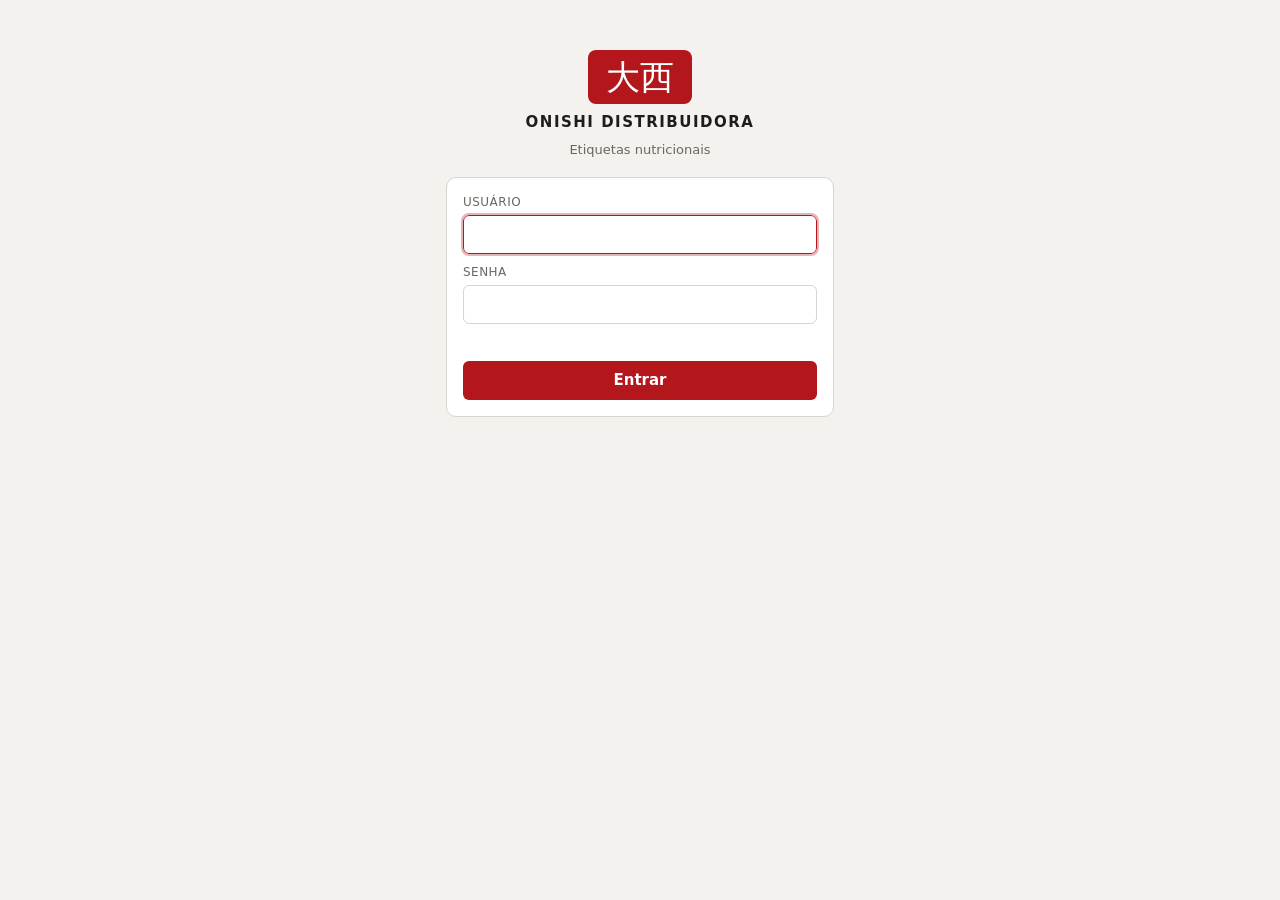
<file: index.html>
<!doctype html>
<html lang="pt-BR">
<head>
<meta charset="utf-8">
<meta name="viewport" content="width=device-width, initial-scale=1">
<title>Etiquetas Onishi</title>
<link rel="stylesheet" href="comum.css">
</head>
<body>
<div class="centro">
  <div class="logo-login"><span class="kanji">大西</span><div>ONISHI DISTRIBUIDORA</div><div class="mudo" style="font-weight:400;letter-spacing:0">Etiquetas nutricionais</div></div>

  <div id="login" class="card" style="display:none">
    <form id="f-login">
      <div class="campo"><label>Usuário</label><input id="l-login" autocomplete="username" autocapitalize="off" required></div>
      <div class="campo" style="margin-top:10px"><label>Senha</label><input id="l-senha" type="password" autocomplete="current-password" required></div>
      <div id="l-aviso" class="aviso"></div>
      <button class="btn" style="width:100%">Entrar</button>
    </form>
  </div>

  <div id="menu" style="display:none">
    <p class="mudo" id="m-quem"></p>
    <div class="menu" id="m-links"></div>
    <p style="margin-top:16px"><button class="lnk" onclick="sair()">sair</button> · <button class="lnk" onclick="abrirSenha()">trocar minha senha</button></p>
  </div>

  <div id="senha" class="card" style="display:none">
    <h2 style="margin-top:0;font-size:18px">Trocar senha</h2>
    <p class="mudo" id="s-motivo"></p>
    <form id="f-senha">
      <div class="campo"><label>Senha atual</label><input id="s-atual" type="password" required></div>
      <div class="campo" style="margin-top:10px"><label>Nova senha (mín. 6)</label><input id="s-nova" type="password" required minlength="6"></div>
      <div class="campo" style="margin-top:10px"><label>Repita a nova senha</label><input id="s-nova2" type="password" required></div>
      <div id="s-aviso" class="aviso"></div>
      <button class="btn" style="width:100%">Salvar nova senha</button>
    </form>
  </div>
</div>
<script src="comum.js"></script>
<script>
const q = new URLSearchParams(location.search);
const $ = (id) => document.getElementById(id);
const TELAS = [
  ["lotes.html", "Lotes e impressão", "Gerar lote, escolher a quantidade e imprimir as etiquetas", ["producao"]],
  ["produtos.html", "Fichas nutricionais", "Cadastrar produtos e os valores por 100 g (porção e %VD são calculados)", ["nutricao", "producao"]],
  ["usuarios.html", "Usuários", "Criar acessos, definir perfis e senhas", []],
];
function mostrar(id) { ["login", "menu", "senha"].forEach((x) => $(x).style.display = x === id ? "" : "none"); }
function montarMenu() {
  const s = sessao(); const u = s.usuario;
  $("m-quem").textContent = "Olá, " + u.nome + " (" + u.perfil_nome + ")";
  $("m-links").innerHTML = TELAS.filter(([, , , p]) => u.perfil === "admin" || p.includes(u.perfil))
    .map(([h, t, d]) => `<a href="${h}"><b>${t}</b><span class="mudo">${d}</span></a>`).join("");
  mostrar("menu");
}
function abrirSenha(motivo) { $("s-motivo").textContent = motivo || ""; mostrar("senha"); $("s-atual").focus(); }
async function inicio() {
  const s = sessao();
  if (q.get("expirou")) aviso($("l-aviso"), "Sua sessão expirou. Entre de novo.", "erro");
  if (!s) { mostrar("login"); $("l-login").focus(); return; }
  try { const d = await api("/eu"); s.usuario = d.usuario; guardarSessao(s); } catch (_) { guardarSessao(null); mostrar("login"); return; }
  if (s.usuario.trocar_senha) return abrirSenha("Primeiro acesso: escolha sua própria senha para continuar.");
  const volta = q.get("volta");
  if (volta && /^[a-z]+\.html/.test(volta)) { location.href = volta; return; }
  montarMenu();
}
$("f-login").onsubmit = async (e) => {
  e.preventDefault(); aviso($("l-aviso"), "");
  try {
    const d = await api("/login", { login: $("l-login").value, senha: $("l-senha").value });
    guardarSessao({ token: d.token, usuario: d.usuario });
    inicio();
  } catch (err) { aviso($("l-aviso"), err.message, "erro"); }
};
$("f-senha").onsubmit = async (e) => {
  e.preventDefault(); aviso($("s-aviso"), "");
  if ($("s-nova").value !== $("s-nova2").value) return aviso($("s-aviso"), "As senhas não conferem.", "erro");
  try {
    await api("/senha", { atual: $("s-atual").value, nova: $("s-nova").value });
    const s = sessao(); s.usuario.trocar_senha = false; guardarSessao(s);
    $("f-senha").reset(); montarMenu();
  } catch (err) { aviso($("s-aviso"), err.message, "erro"); }
};
inicio();
</script>
</body>
</html>
</file>
<file: comum.css>
/* Etiquetas nutricionais — Onishi Distribuidora (vermelho e branco) */
:root { --verm: #b3161b; --verm2: #8f1014; --cinza: #f4f2ef; --borda: #d9d4cd; --texto: #1f1d1b; --mudo: #6b665f; --ok: #1f7a3a; --erro: #b3161b; }
* { box-sizing: border-box; }
html, body { margin: 0; background: var(--cinza); color: var(--texto); font: 15px/1.4 system-ui, -apple-system, "Segoe UI", Roboto, Arial, sans-serif; }
a { color: var(--verm); }
button, input, select, textarea { font: inherit; }
.cab { background: var(--verm); color: #fff; }
.cab-in { max-width: 1100px; margin: 0 auto; padding: 10px 16px; display: flex; align-items: center; gap: 18px; flex-wrap: wrap; }
.marca { color: #fff; text-decoration: none; font-weight: 800; letter-spacing: .06em; display: flex; align-items: center; gap: 8px; }
.marca .kanji { font-size: 22px; font-weight: 400; }
.marca small { font-weight: 400; letter-spacing: 0; opacity: .85; }
.cab nav { display: flex; gap: 4px; flex: 1; }
.cab nav a { color: #fff; text-decoration: none; padding: 6px 12px; border-radius: 6px; opacity: .85; }
.cab nav a.on, .cab nav a:hover { background: rgba(255,255,255,.18); opacity: 1; }
.quem { font-size: 13px; opacity: .9; }
.lnk { background: none; border: 0; color: inherit; text-decoration: underline; cursor: pointer; padding: 0; }
.pag-t { max-width: 1100px; margin: 22px auto 10px; padding: 0 16px; font-size: 22px; }
.wrap { max-width: 1100px; margin: 0 auto 40px; padding: 0 16px; }
.card { background: #fff; border: 1px solid var(--borda); border-radius: 10px; padding: 16px; margin-bottom: 16px; }
.linha { display: flex; gap: 12px; flex-wrap: wrap; align-items: flex-end; }
.campo { display: flex; flex-direction: column; gap: 4px; min-width: 120px; flex: 1; }
.campo label { font-size: 12px; color: var(--mudo); text-transform: uppercase; letter-spacing: .04em; }
.campo input, .campo select, .campo textarea { padding: 8px 10px; border: 1px solid var(--borda); border-radius: 6px; background: #fff; }
.campo input:focus, .campo select:focus { outline: 2px solid #e9b4b6; border-color: var(--verm); }
.campo.curto { flex: 0 0 120px; }
.campo.medio { flex: 0 0 200px; }
.btn { background: var(--verm); color: #fff; border: 0; border-radius: 6px; padding: 9px 16px; cursor: pointer; font-weight: 600; }
.btn:hover { background: var(--verm2); }
.btn:disabled { opacity: .5; cursor: default; }
.btn.sec { background: #fff; color: var(--texto); border: 1px solid var(--borda); }
.btn.peq { padding: 5px 10px; font-size: 13px; font-weight: 500; }
.aviso { margin: 10px 0; padding: 0; min-height: 1.2em; font-size: 14px; }
.aviso.ok { color: var(--ok); }
.aviso.erro { color: var(--erro); font-weight: 600; }
table.lista { width: 100%; border-collapse: collapse; font-size: 14px; }
table.lista th, table.lista td { text-align: left; padding: 8px 8px; border-bottom: 1px solid var(--borda); vertical-align: middle; }
table.lista th { font-size: 12px; text-transform: uppercase; letter-spacing: .04em; color: var(--mudo); }
table.lista tr:hover td { background: #faf7f4; }
table.lista td.num, table.lista th.num { text-align: right; font-variant-numeric: tabular-nums; }
.tag { display: inline-block; font-size: 12px; padding: 2px 8px; border-radius: 999px; background: #eee; color: #444; }
.tag.ok { background: #e2f3e7; color: var(--ok); }
.tag.falta { background: #fbe3e4; color: var(--erro); }
.tag.off { background: #eee; color: #777; }
.busca { width: 100%; padding: 10px 12px; border: 1px solid var(--borda); border-radius: 8px; }
.mudo { color: var(--mudo); font-size: 13px; }
.dois { display: grid; grid-template-columns: 1fr 1fr; gap: 16px; }
@media (max-width: 800px) { .dois { grid-template-columns: 1fr; } .campo.curto, .campo.medio { flex: 1; } }

/* modal */
.modal-fundo { position: fixed; inset: 0; background: rgba(0,0,0,.45); display: none; align-items: flex-start; justify-content: center; padding: 30px 12px; overflow: auto; z-index: 10; }
.modal-fundo.aberto { display: flex; }
.modal { background: #fff; border-radius: 12px; width: 100%; max-width: 980px; padding: 20px; }
.modal h2 { margin: 0 0 12px; font-size: 19px; }
.modal-acoes { display: flex; gap: 10px; justify-content: flex-end; margin-top: 16px; flex-wrap: wrap; }

/* ficha: tabela de digitação com cálculo ao lado */
table.ficha { width: 100%; border-collapse: collapse; font-size: 14px; }
table.ficha th, table.ficha td { padding: 5px 6px; border-bottom: 1px solid var(--borda); }
table.ficha th { font-size: 12px; color: var(--mudo); text-transform: uppercase; text-align: left; }
table.ficha td.calc { text-align: right; font-variant-numeric: tabular-nums; color: var(--mudo); }
table.ficha td.sub { padding-left: 22px; }
table.ficha input { width: 100px; padding: 6px 8px; border: 1px solid var(--borda); border-radius: 6px; text-align: right; }
table.ficha input.falta { border-color: var(--erro); background: #fff5f5; }

/* login / menu */
.centro { max-width: 420px; margin: 50px auto; padding: 0 16px; }
.logo-login { text-align: center; margin-bottom: 18px; }
.logo-login .kanji { display: inline-block; background: var(--verm); color: #fff; font-size: 34px; padding: 10px 18px; border-radius: 8px; line-height: 1; }
.logo-login div { font-weight: 800; letter-spacing: .1em; margin-top: 8px; }
.menu { display: grid; gap: 12px; }
.menu a { display: block; background: #fff; border: 1px solid var(--borda); border-radius: 10px; padding: 16px; text-decoration: none; color: var(--texto); }
.menu a:hover { border-color: var(--verm); }
.menu a b { display: block; color: var(--verm); margin-bottom: 4px; }

/* ---------------------------------------------------- etiqueta 10 × 6 cm --- */
.etq { width: 100mm; height: 60mm; padding: 1.5mm 2.5mm 1.2mm; display: grid;
  grid-template-columns: 14.6mm 1fr 31mm; grid-template-rows: auto auto minmax(0, 1fr) auto;
  grid-template-areas: "logo nome nome" "logo info dir" "tab tab dir" "emp emp emp";
  column-gap: 1.5mm; font-family: Arial, Helvetica, sans-serif; color: #000; background: #fff; overflow: hidden; break-after: page; page-break-after: always; }
/* logo ocupa a altura do nome + caixa da informação nutricional */
.etq .logo { grid-area: logo; width: 14.6mm; height: 14.6mm; object-fit: contain; align-self: start; }
.etq .titulos { grid-area: nome; min-width: 0; text-align: center; }
.etq .t1 { font-weight: bold; font-size: 9pt; line-height: 1.15; white-space: nowrap; overflow: hidden; }
.etq .t2 { font-weight: bold; font-size: 7pt; line-height: 1.15; white-space: nowrap; overflow: hidden; }
.etq .info { grid-area: info; align-self: end; border: .4mm solid #000; padding: .15mm 1mm; font-size: 5.8pt; line-height: 1.08; margin-top: .4mm; }
.etq .info-t { font-weight: bold; text-align: center; font-size: 6.2pt; }
/* tabela nutricional */
.etq .tabela { grid-area: tab; min-width: 0; margin-top: .4mm; margin-right: .5mm; }
.etq table.tab { width: 100%; border-collapse: collapse; font-size: 6pt; line-height: 1; }
.etq table.tab th { font-weight: bold; text-align: right; padding: 0 .6mm .15mm; font-size: 6.4pt; }
.etq table.tab th:first-child { text-align: left; }
.etq table.tab td { padding: 0 .6mm; border-top: .3mm solid #000; text-align: right; white-space: nowrap; font-variant-numeric: tabular-nums; }
.etq table.tab td.rot { text-align: left; }
.etq table.tab tr.sub td { border-top: .15mm solid #000; }
.etq table.tab tr.sub td.rot { padding-left: 2.5mm; }
.etq table.tab tbody tr:last-child td { border-bottom: .4mm solid #000; }
.etq .rodape { font-size: 4.8pt; margin-top: .25mm; }
/* coluna da direita: datas, lote, conservação e o selo embaixo, grande */
.etq .dir { grid-area: dir; display: flex; flex-direction: column; gap: .6mm; min-height: 0; margin-top: .4mm; }
.etq .caixa { border: .4mm solid #000; border-radius: 2.5mm; text-align: center; padding: .35mm 1mm .3mm; line-height: 1.05; }
.etq .cx-t { font-size: 5.3pt; font-weight: bold; }
.etq .cx-v { font-size: 8.5pt; font-weight: bold; }
.etq .cons { margin-top: .6mm; text-align: center; border-top: .4mm dotted #000; border-bottom: .4mm dotted #000; padding: .3mm 0; line-height: 1.2; font-size: 6pt; font-weight: bold; }
.etq .cons-t { font-weight: bold; }
.etq .selo { flex: 1 1 0; min-height: 0; position: relative; }
.etq .selo .sim, .etq .selo img { position: absolute; inset: 0; margin: auto; width: 21mm; height: 21mm; max-width: 100%; max-height: 100%; object-fit: contain; }
/* rodapé do produtor */
.etq .empresa { grid-area: emp; border-top: .3mm solid #000; margin-top: .5mm; padding-top: .3mm; font-size: 5.2pt; line-height: 1.2; text-align: center; }
.etq .empresa b { font-size: 5.4pt; }

@media print {
  @page { size: 100mm 60mm; margin: 0; }
  html, body { background: #fff; margin: 0; }
  .nao-imprime { display: none !important; }
  .etq { margin: 0; box-shadow: none; }
  .etq:last-child { break-after: auto; page-break-after: auto; }
}
@media screen {
  .folha { display: flex; flex-wrap: wrap; gap: 12px; padding: 16px; justify-content: center; }
  .folha .etq { box-shadow: 0 2px 10px rgba(0,0,0,.18); }
}
</file>
